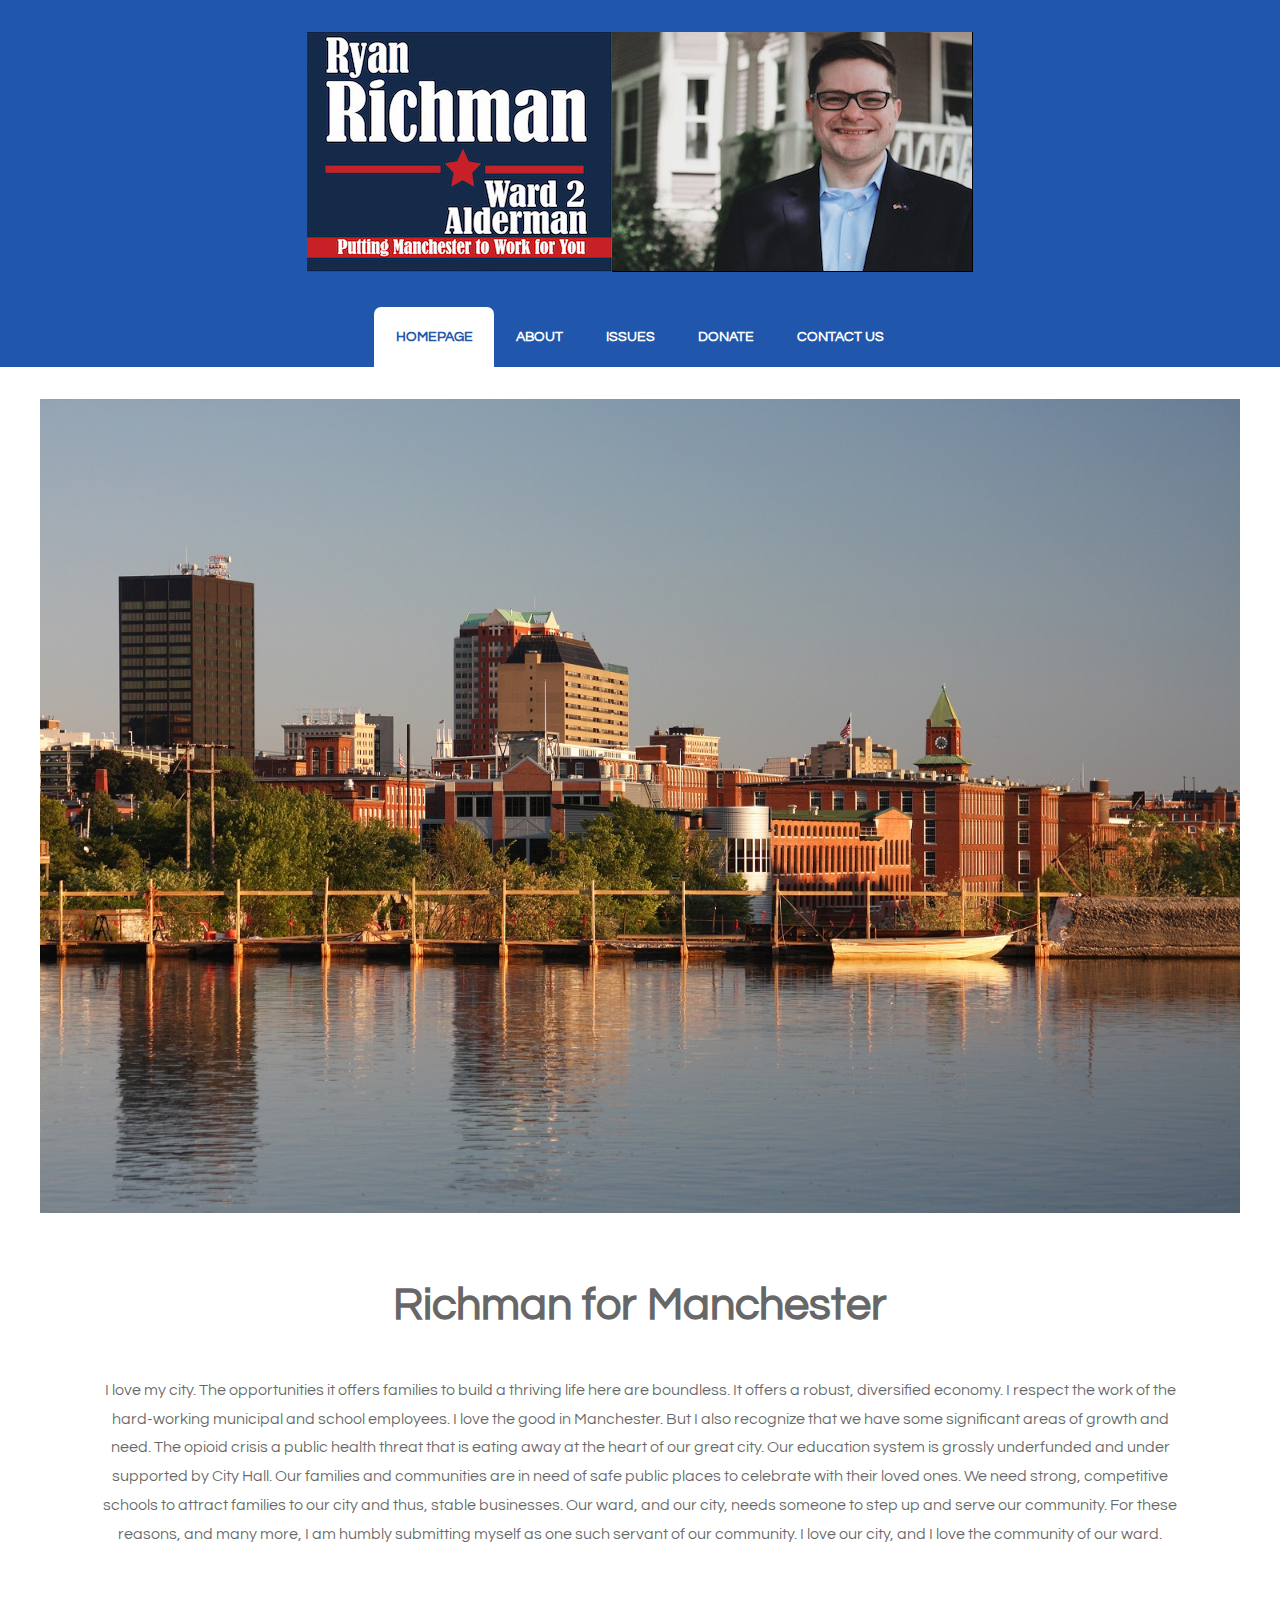
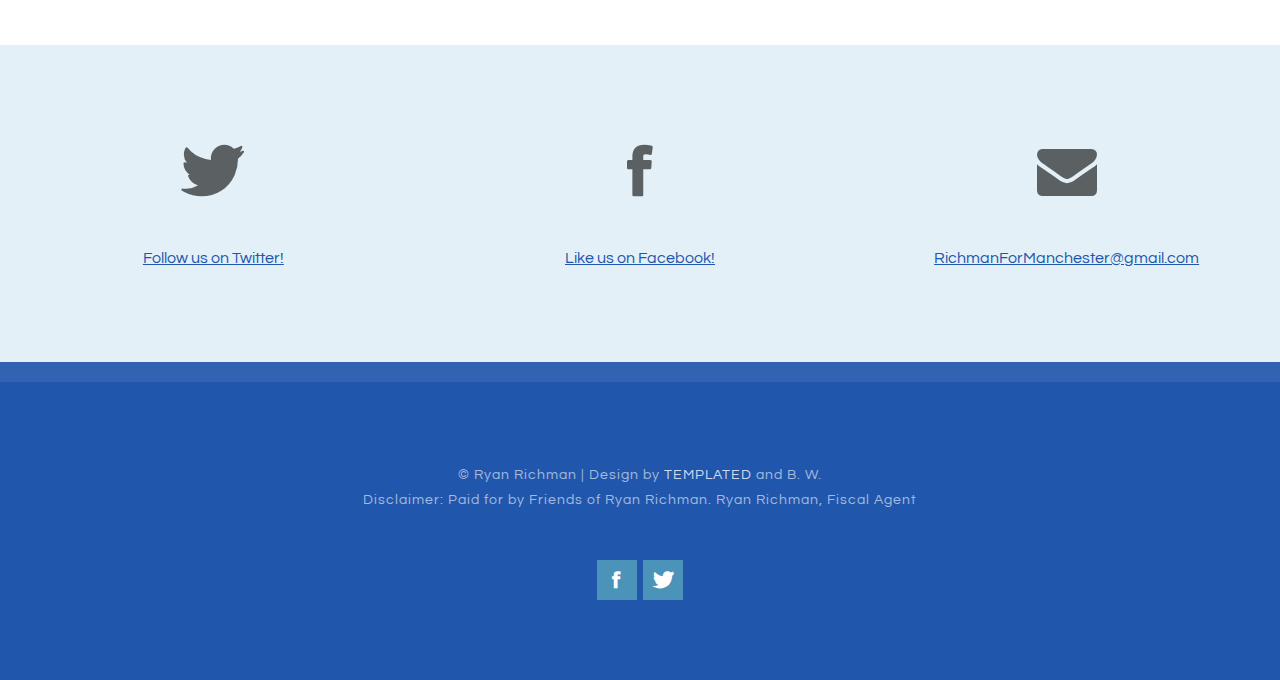
<file: index.html>
<!DOCTYPE html PUBLIC "-//W3C//DTD XHTML 1.0 Strict//EN" "http://www.w3.org/TR/xhtml1/DTD/xhtml1-strict.dtd">
<!--
Design by TEMPLATEDhttp://templated.coReleased for free under the Creative Commons Attribution LicenseName       : Undeviating Description: A two-column, fixed-width design with dark color scheme.Version    : 1.0Released   : 20140322
--><html xmlns="http://www.w3.org/1999/xhtml">
  <head>
    <meta http-equiv="content-type" content="application/xhtml+xml; charset=utf-8" />
    <meta name="viewport" content="width=device-width, initial-scale=1">
    <title>Richman for Manchester</title>
    <meta content="" name="keywords" />
    <meta content="" name="description" />
    <meta property="og:type"   content="website" /> 
    <meta property="og:url"    content="http://www.richmanformanchester.com/" /> 
    <meta property="og:title"  content="Richman for Manchester" /> 
    <meta property="og:description"  content="Ryan Richman, candidate for Alderman in Manchester's Ward 2" /> 
    <meta property="og:image"  content="http://www.richmanformanchester.com/images/newLogo.jpg" />
    <link rel="stylesheet" href="http://fonts.googleapis.com/css?family=Source+Sans+Pro:200,300,400,600,700,900%7CQuicksand:400,700%7CQuestrial" />
    <link media="all" type="text/css" rel="stylesheet" href="default.css" />
    <link media="all" type="text/css" rel="stylesheet" href="fonts.css" />
    <!--[if IE 6]><link href="default_ie6.css" rel="stylesheet" type="text/css" /><![endif]-->
    <script>
  (function(i,s,o,g,r,a,m){i['GoogleAnalyticsObject']=r;i[r]=i[r]||function(){
  (i[r].q=i[r].q||[]).push(arguments)},i[r].l=1*new Date();a=s.createElement(o),
  m=s.getElementsByTagName(o)[0];a.async=1;a.src=g;m.parentNode.insertBefore(a,m)
  })(window,document,'script','https://www.google-analytics.com/analytics.js','ga');

  ga('create', 'UA-105366822-1', 'auto');
  ga('send', 'pageview');

</script>
  </head>
  <body>
    <div id="header-wrapper">
      <div class="container" id="header">
        <div id="logo"> <img src="images/newLogo.jpg"/>
        </div>
        <div id="menu">
          <ul>
            <li class="active"><a title="" accesskey="1" href="index.html">Homepage</a></li>
            <li><a title="" accesskey="2" href="about.html">About</a></li>
            <li><a title="" accesskey="3" href="issues.html">Issues</a></li>
            <li><a title="" accesskey="4" href="donate.html">Donate</a></li>
            <li><a title="" accesskey="5" href="contact.html">Contact Us</a></li>
          </ul>
        </div>
      </div>
    </div>
    <div class="wrapper">
      <div class="container" id="banner"><img alt="" src="images/manch1.jpg" /></div>
      <div id="welcome" class="container">
        <div class="title">
          <h2>Richman for Manchester</h2>
        </div>
          <p>I love my city.  The opportunities it offers families to build a thriving life here are boundless.  It offers a robust, diversified economy.  I respect the work of the hard-working municipal and school employees.  I love the good in Manchester.  But I also recognize that we have some significant areas of growth and need. The opioid crisis a public health threat that is eating away at the heart of our great city. Our education system is grossly underfunded and under supported by City Hall.  Our families and communities are in need of safe public places to celebrate with their loved ones.  We need strong, competitive schools to attract families to our city and thus, stable businesses.  Our ward, and our city, needs someone to step up and serve our community.  For these reasons, and many more, I am humbly submitting myself as one such servant of our community.  I love our city, and I love the community of our ward.</p>
      </div>
    </div>
    <div id="footer">
      <div class="container">
        <div class="fbox1"><span class="icon icon-twitter"></span>
          <a href="https://twitter.com/richmanfornh" target="_blank"><span>Follow us on Twitter!</span></a></div>
        <div class="fbox1"><span class="icon icon-facebook"></span><a href="https://www.facebook.com/Richman4Manchester" target="_blank"><span>Like us on Facebook!</span></a></div>
        <div class="fbox1"><span class="icon icon-envelope-alt"></span> <span><a href="mailto:RichmanForManchester@gmail.com">RichmanForManchester@gmail.com</a></span>
        </div>
      </div>
    </div>
    <div id="copyright">
      <p>© Ryan Richman
        | Design by <a rel="nofollow" href="http://templated.co">TEMPLATED</a> and B. W.<br/>
        Disclaimer: Paid for by Friends of Ryan Richman. Ryan Richman, Fiscal Agent</p>
      <ul class="contact">
        <li><a class="icon icon-facebook" href="https://www.facebook.com/Richman4Manchester"><span></span></a><br/>
        </li>
        <li><a class="icon icon-twitter" href="https://twitter.com/richmanfornh"><a/><br/></li>
      </ul>
    </div>
  </body>
</html>
</file>
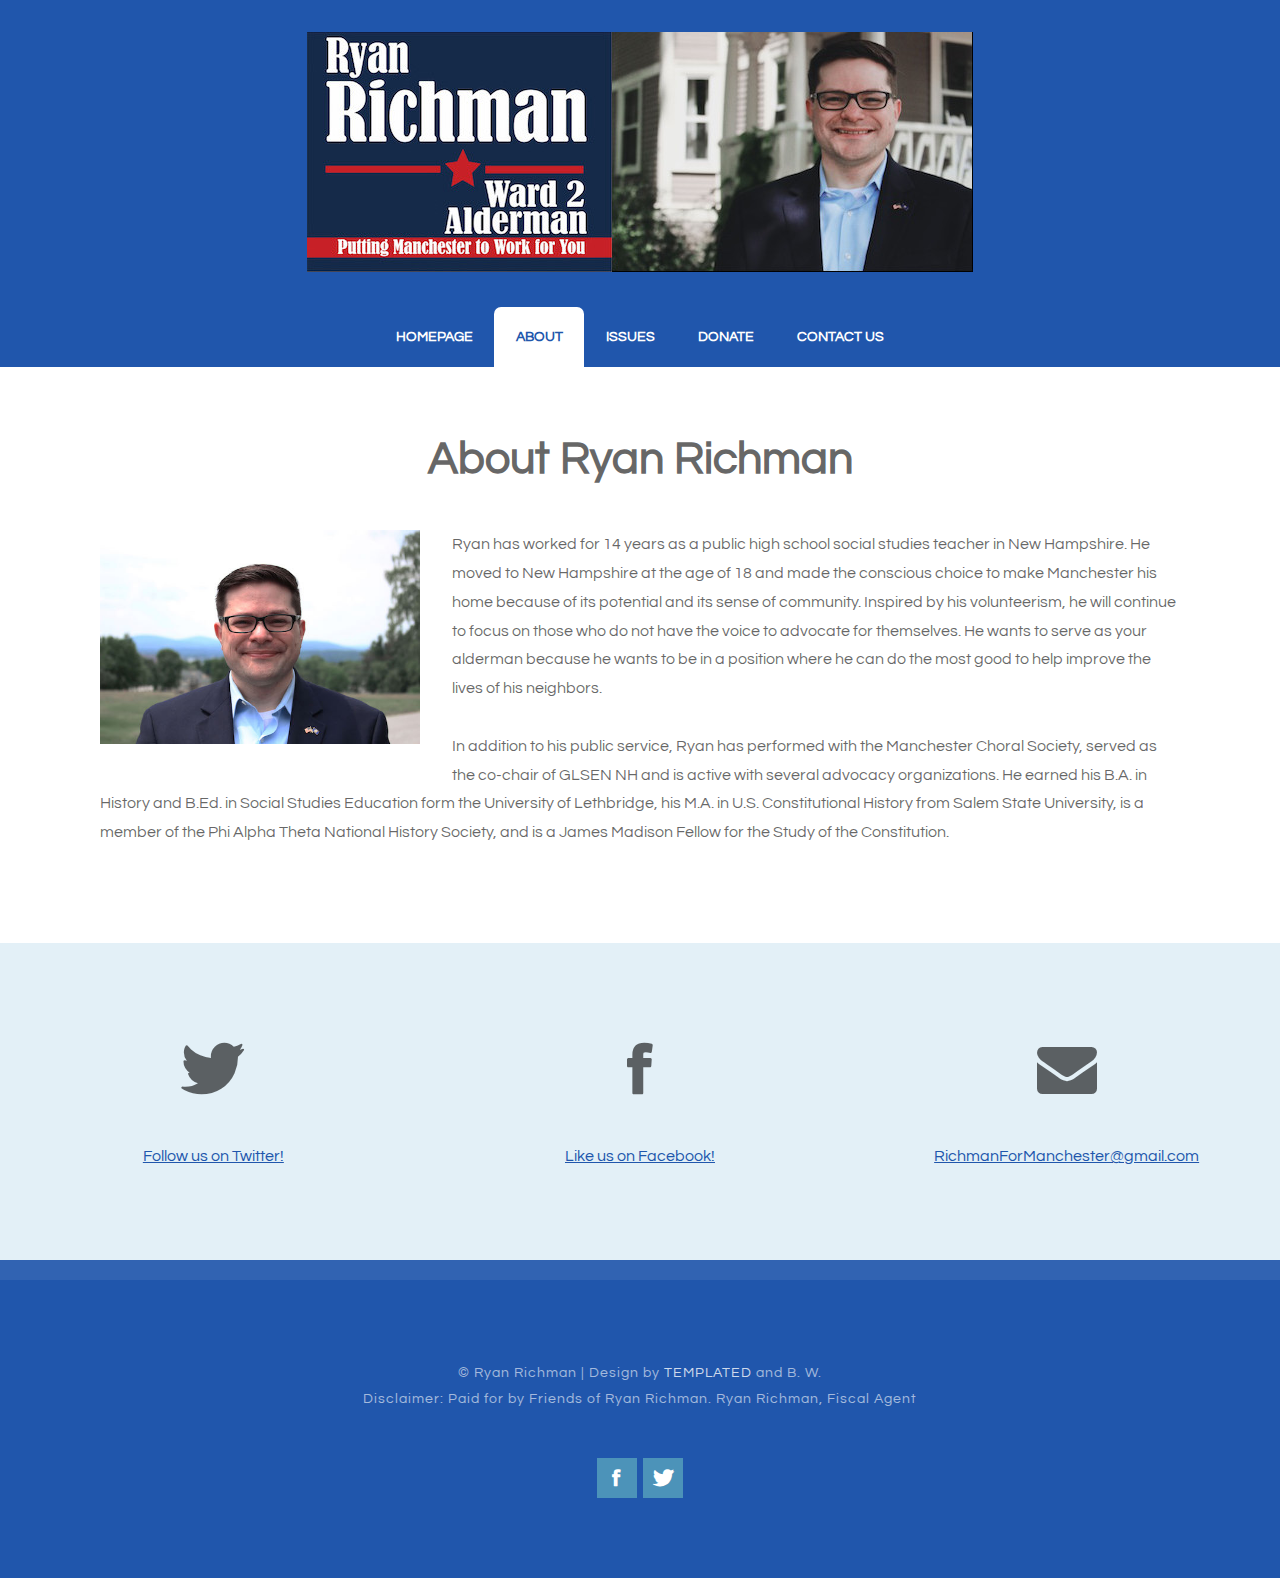
<file: about.html>
<!DOCTYPE html PUBLIC "-//W3C//DTD XHTML 1.0 Strict//EN" "http://www.w3.org/TR/xhtml1/DTD/xhtml1-strict.dtd">
<!--
Design by TEMPLATEDhttp://templated.coReleased for free under the Creative Commons Attribution LicenseName       : Undeviating Description: A two-column, fixed-width design with dark color scheme.Version    : 1.0Released   : 20140322
--><html xmlns="http://www.w3.org/1999/xhtml">
  <head>
    <meta http-equiv="content-type" content="application/xhtml+xml; charset=utf-8" />
    <meta name="viewport" content="width=device-width, initial-scale=1">
    <title>About Ryan Richman</title>
    <meta content="" name="keywords" />
    <meta content="" name="description" />
    <meta property="og:type"   content="website" /> 
    <meta property="og:url"    content="http://www.richmanformanchester.com/about.html" /> 
    <meta property="og:title"  content="About Ryan Richman" /> 
    <meta property="og:description"  content="About Ryan Richman, candidate for Alderman in Manchester's Ward 2" /> 
    <meta property="og:image"  content="http://www.richmanformanchester.com/images/newLogo.jpg" />
    <link rel="stylesheet" href="http://fonts.googleapis.com/css?family=Source+Sans+Pro:200,300,400,600,700,900%7CQuicksand:400,700%7CQuestrial" />
    <link media="all" type="text/css" rel="stylesheet" href="default.css" />
    <link media="all" type="text/css" rel="stylesheet" href="fonts.css" />
    <!--[if IE 6]><link href="default_ie6.css" rel="stylesheet" type="text/css" /><![endif]-->
    <script>
  (function(i,s,o,g,r,a,m){i['GoogleAnalyticsObject']=r;i[r]=i[r]||function(){
  (i[r].q=i[r].q||[]).push(arguments)},i[r].l=1*new Date();a=s.createElement(o),
  m=s.getElementsByTagName(o)[0];a.async=1;a.src=g;m.parentNode.insertBefore(a,m)
  })(window,document,'script','https://www.google-analytics.com/analytics.js','ga');

  ga('create', 'UA-105366822-1', 'auto');
  ga('send', 'pageview');

</script>
  </head>
  <body>
    <div id="header-wrapper">
      <div class="container" id="header">
        <div id="logo"> <img src="images/newLogo.jpg">
        </div>
        <div id="menu">
          <ul>
            <li><a title="" accesskey="1" href="index.html">Homepage</a></li>
            <li class="active"><a title="" accesskey="2" href="about.html">About</a></li>
            <li><a title="" accesskey="3" href="issues.html">Issues</a></li>
            <li><a title="" accesskey="4" href="donate.html">Donate</a></li>
            <li><a title="" accesskey="5" href="contact.html">Contact Us</a></li>
          </ul>
        </div>
      </div>
    </div>
    <div class="wrapper">
      <div class="container" id="welcome">
        <div class="title">
          <h2>About Ryan Richman</h2>
        </div>
        <div class="content-image-left">
          <img src="images/ryan2shrunk.jpg" alt="picture of ryan">
        </div>
        <p align="left">Ryan has worked for 14 years as a public high school social studies teacher in New Hampshire. He moved to New Hampshire at the age of 18 and made the conscious choice to make Manchester his home because of its potential and its sense of community. Inspired by his volunteerism, he will continue to focus on those who do not have the voice to advocate for themselves. He wants to serve as your alderman because he wants to be in a position where he can do the most good to help improve the lives of his neighbors.<br/><br/>
        In addition to his public service, Ryan has performed with the Manchester Choral Society, served as the co-chair of GLSEN NH and is active with several advocacy organizations. He earned his B.A. in History and B.Ed. in Social Studies Education form the University of Lethbridge, his M.A. in U.S. Constitutional History from Salem State University, is a member of the Phi Alpha Theta National History Society, and is a James Madison Fellow for the Study of the Constitution.
        </p>
      </div>
    </div>
    <div id="footer">
      <div class="container">
        <div class="fbox1"><span class="icon icon-twitter"></span>
          <a href="https://twitter.com/richmanfornh" target="_blank"><span>Follow us on Twitter!</span></a></div>
        <div class="fbox1"> <span class="icon icon-facebook"></span> <a href="https://www.facebook.com/Richman4Manchester" target="_blank"><span>Like us on Facebook!</span></a> </div>
        <div class="fbox1"><span class="icon icon-envelope-alt"></span> <span><a href="mailto:RichmanForManchester@gmail.com">RichmanForManchester@gmail.com</a></span>
        </div>
      </div>
    </div>
    <div id="copyright">
      <p>© Ryan Richman
        | Design by <a rel="nofollow" href="http://templated.co">TEMPLATED</a> and B. W.<br/>
        Disclaimer: Paid for by Friends of Ryan Richman. Ryan Richman, Fiscal Agent</p>
      <ul class="contact">
        <li><a class="icon icon-facebook" href="https://www.facebook.com/Richman4Manchester"><span></span></a><br />
        </li>
        <li><a class="icon icon-twitter" href="https://twitter.com/richmanfornh"><a/><br/></li>
      </ul>
    </div>
  </body>
</html>
</file>
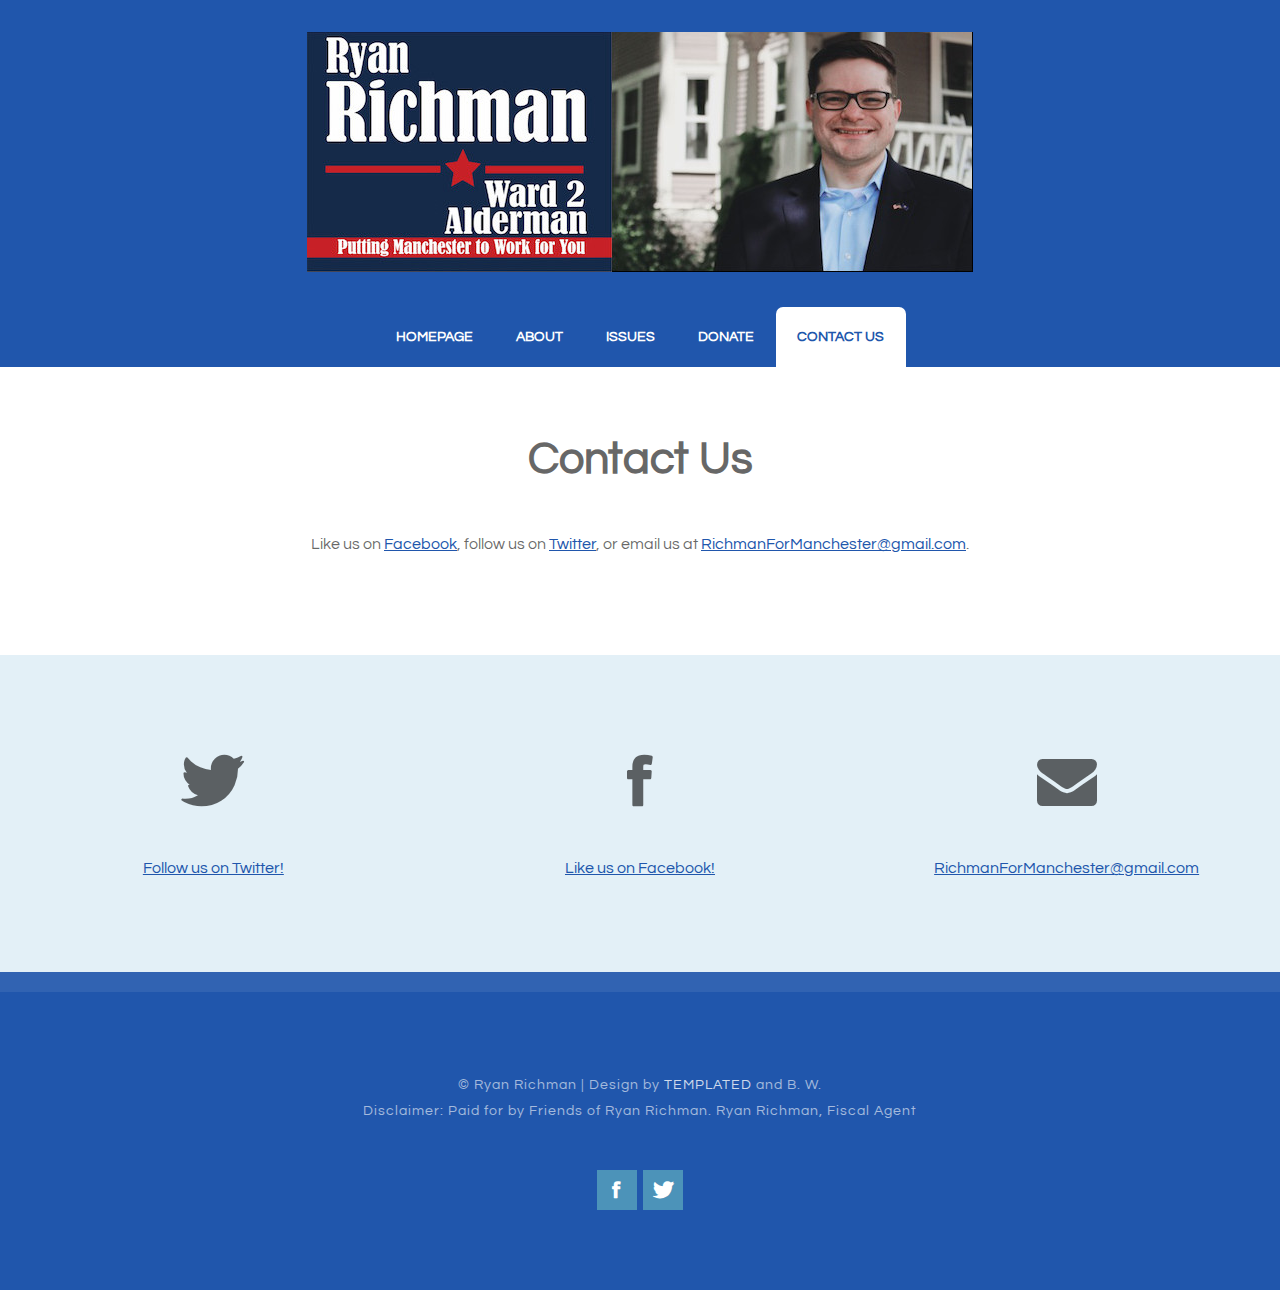
<file: contact.html>
<!DOCTYPE html PUBLIC "-//W3C//DTD XHTML 1.0 Strict//EN" "http://www.w3.org/TR/xhtml1/DTD/xhtml1-strict.dtd">
<!--
Design by TEMPLATEDhttp://templated.coReleased for free under the Creative Commons Attribution LicenseName       : Undeviating Description: A two-column, fixed-width design with dark color scheme.Version    : 1.0Released   : 20140322
--><html xmlns="http://www.w3.org/1999/xhtml">
  <head>
    <meta http-equiv="content-type" content="application/xhtml+xml; charset=utf-8" />
    <meta name="viewport" content="width=device-width, initial-scale=1">
    <title>Contact</title>
    <meta content="" name="keywords" />
    <meta content="" name="description" />
    <meta property="og:type"   content="website" /> 
    <meta property="og:url"    content="http://www.richmanformanchester.com/contact.html" /> 
    <meta property="og:title"  content="Contact Richman for Manchester" /> 
    <meta property="og:description"  content="Contact Richman for Manchester" /> 
    <meta property="og:image"  content="http://www.richmanformanchester.com/images/newLogo.jpg" />
    <link rel="stylesheet" href="http://fonts.googleapis.com/css?family=Source+Sans+Pro:200,300,400,600,700,900%7CQuicksand:400,700%7CQuestrial" />
    <link media="all" type="text/css" rel="stylesheet" href="default.css" />
    <link media="all" type="text/css" rel="stylesheet" href="fonts.css" />
    <!--[if IE 6]><link href="default_ie6.css" rel="stylesheet" type="text/css" /><![endif]-->
    <script>
  (function(i,s,o,g,r,a,m){i['GoogleAnalyticsObject']=r;i[r]=i[r]||function(){
  (i[r].q=i[r].q||[]).push(arguments)},i[r].l=1*new Date();a=s.createElement(o),
  m=s.getElementsByTagName(o)[0];a.async=1;a.src=g;m.parentNode.insertBefore(a,m)
  })(window,document,'script','https://www.google-analytics.com/analytics.js','ga');

  ga('create', 'UA-105366822-1', 'auto');
  ga('send', 'pageview');

</script>
  </head>
  <body>
    <div id="header-wrapper">
      <div class="container" id="header">
        <div id="logo"> <img src="images/newLogo.jpg" />
        </div>
        <div id="menu">
          <ul>
            <li><a title="" accesskey="1" href="index.html">Homepage</a></li>
            <li><a title="" accesskey="2" href="about.html">About</a></li>
            <li><a title="" accesskey="3" href="issues.html">Issues</a></li>
            <li><a title="" accesskey="4" href="donate.html">Donate</a></li>
            <li class="active"><a title="" accesskey="5" href="contact.html">Contact Us</a></li>
          </ul>
        </div>
      </div>
    </div>
    <div class="wrapper">
      <div class="container" id="welcome">
        <div class="title">
          <h2>Contact Us</h2>
        </div>
        <p>
        Like us on <a href="https://www.facebook.com/Richman4Manchester" target="_blank">Facebook</a>, follow us on <a href="https://twitter.com/richmanfornh" target="_blank">Twitter</a>, or email us at <a href="mailto:RichmanForManchester@gmail.com">RichmanForManchester@gmail.com</a>.</p>
      </div>
    </div>
    <div id="footer">
      <div class="container">
        <div class="fbox1"><span class="icon icon-twitter"></span>
          <a href="https://twitter.com/richmanfornh" target="_blank"><span>Follow us on Twitter!</span></a></div>
        <div class="fbox1"> <span class="icon icon-facebook"></span> <a href="https://www.facebook.com/Richman4Manchester" target="_blank"><span>Like us on Facebook!</span></a> </div>
        <div class="fbox1"><span class="icon icon-envelope-alt"></span> <span><a href="mailto:RichmanForManchester@gmail.com">RichmanForManchester@gmail.com</a></span>
        </div>
      </div>
    </div>
    <div id="copyright">
      <p>© Ryan Richman
        | Design by <a rel="nofollow" href="http://templated.co">TEMPLATED</a> and B. W.<br/>
        Disclaimer: Paid for by Friends of Ryan Richman. Ryan Richman, Fiscal Agent</p>
      <ul class="contact">
        <li><a class="icon icon-facebook" href="https://www.facebook.com/Richman4Manchester"><span></span></a><br />
        </li>
        <li><a class="icon icon-twitter" href="https://twitter.com/richmanfornh"><a/><br/></li>
      </ul>
    </div>
  </body>
</html>
</file>
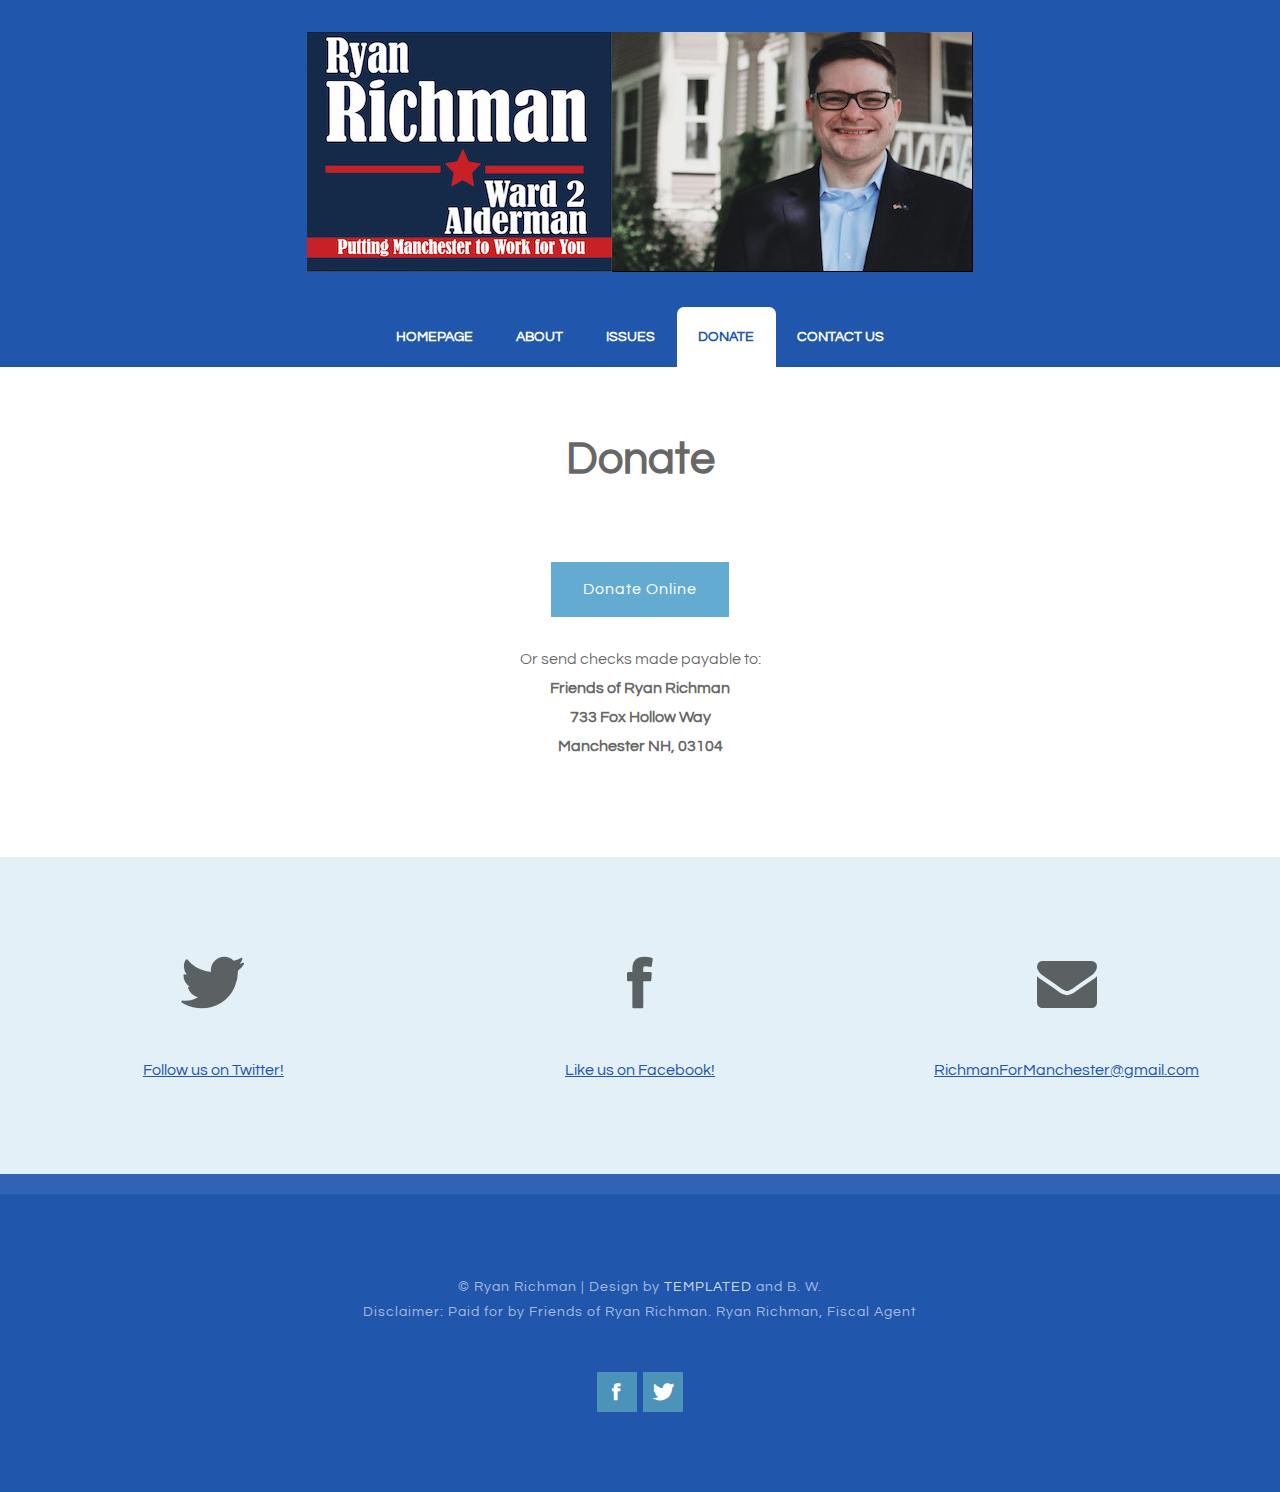
<file: donate.html>
<!DOCTYPE html PUBLIC "-//W3C//DTD XHTML 1.0 Strict//EN" "http://www.w3.org/TR/xhtml1/DTD/xhtml1-strict.dtd">
<!--
Design by TEMPLATEDhttp://templated.coReleased for free under the Creative Commons Attribution LicenseName       : Undeviating Description: A two-column, fixed-width design with dark color scheme.Version    : 1.0Released   : 20140322
--><html xmlns="http://www.w3.org/1999/xhtml">
  <head>
    <meta http-equiv="content-type" content="application/xhtml+xml; charset=utf-8" />
    <meta name="viewport" content="width=device-width, initial-scale=1">
    <title>Donate</title>
    <meta content="" name="keywords" />
    <meta content="" name="description" />
    <meta property="og:type"   content="website" /> 
    <meta property="og:url"    content="http://www.richmanformanchester.com/donate.html" /> 
    <meta property="og:title"  content="Donate to Richman for Manchester" /> 
    <meta property="og:description"  content="Donate to Ryan Richman, candidate for Alderman in Manchester's Ward 2" /> 
    <meta property="og:image"  content="http://www.richmanformanchester.com/images/newLogo.jpg" />
    <link rel="stylesheet" href="http://fonts.googleapis.com/css?family=Source+Sans+Pro:200,300,400,600,700,900%7CQuicksand:400,700%7CQuestrial" />
    <link media="all" type="text/css" rel="stylesheet" href="default.css" />
    <link media="all" type="text/css" rel="stylesheet" href="fonts.css" />
    <!--[if IE 6]><link href="default_ie6.css" rel="stylesheet" type="text/css" /><![endif]-->
    <script>
  (function(i,s,o,g,r,a,m){i['GoogleAnalyticsObject']=r;i[r]=i[r]||function(){
  (i[r].q=i[r].q||[]).push(arguments)},i[r].l=1*new Date();a=s.createElement(o),
  m=s.getElementsByTagName(o)[0];a.async=1;a.src=g;m.parentNode.insertBefore(a,m)
  })(window,document,'script','https://www.google-analytics.com/analytics.js','ga');

  ga('create', 'UA-105366822-1', 'auto');
  ga('send', 'pageview');

</script>
  </head>
  <body>
    <div id="header-wrapper">
      <div class="container" id="header">
        <div id="logo"> <img src="images/newLogo.jpg" />
        </div>
        <div id="menu">
          <ul>
            <li><a title="" accesskey="1" href="index.html">Homepage</a></li>
            <li><a title="" accesskey="2" href="about.html">About</a></li>
            <li><a title="" accesskey="3" href="issues.html">Issues</a></li>
            <li class="active"><a title="" accesskey="4" href="donate.html">Donate</a></li>
            <li><a title="" accesskey="5" href="contact.html">Contact Us</a></li>
          </ul>
        </div>
      </div>
    </div>
    <div class="wrapper">
      <div class="container" id="welcome">
        <div class="title">
          <h2>Donate</h2>
        </div>
          <a class="button" href="https://secure.actblue.com/donate/richmanformanchester">Donate Online</a><br />
          <p><br />Or send checks made payable to:<br/>
          <strong>Friends of Ryan Richman<br/>
          733 Fox Hollow Way<br />
          Manchester NH, 03104</strong></p>
      </div>
    </div>
    <div id="footer">
      <div class="container">
        <div class="fbox1"><span class="icon icon-twitter"></span>
          <a href="https://twitter.com/richmanfornh" target="_blank"><span>Follow us on Twitter!</span></a></div>
        <div class="fbox1"> <span class="icon icon-facebook"></span> <a href="https://www.facebook.com/Richman4Manchester" target="_blank"><span>Like us on Facebook!</span></a> </div>
        <div class="fbox1"><span class="icon icon-envelope-alt"></span> <span><a href="mailto:RichmanForManchester@gmail.com">RichmanForManchester@gmail.com</a></span>
        </div>
      </div>
    </div>
    <div id="copyright">
      <p>© Ryan Richman
        | Design by <a rel="nofollow" href="http://templated.co">TEMPLATED</a> and B. W.<br/>
        Disclaimer: Paid for by Friends of Ryan Richman. Ryan Richman, Fiscal Agent</p>
      <ul class="contact">
        <li><a class="icon icon-facebook" href="https://www.facebook.com/Richman4Manchester"><span></span></a><br />
        </li>
        <li><a class="icon icon-twitter" href="https://twitter.com/richmanfornh"><a/><br/></li>
      </ul>
    </div>
  </body>
</html>
</file>
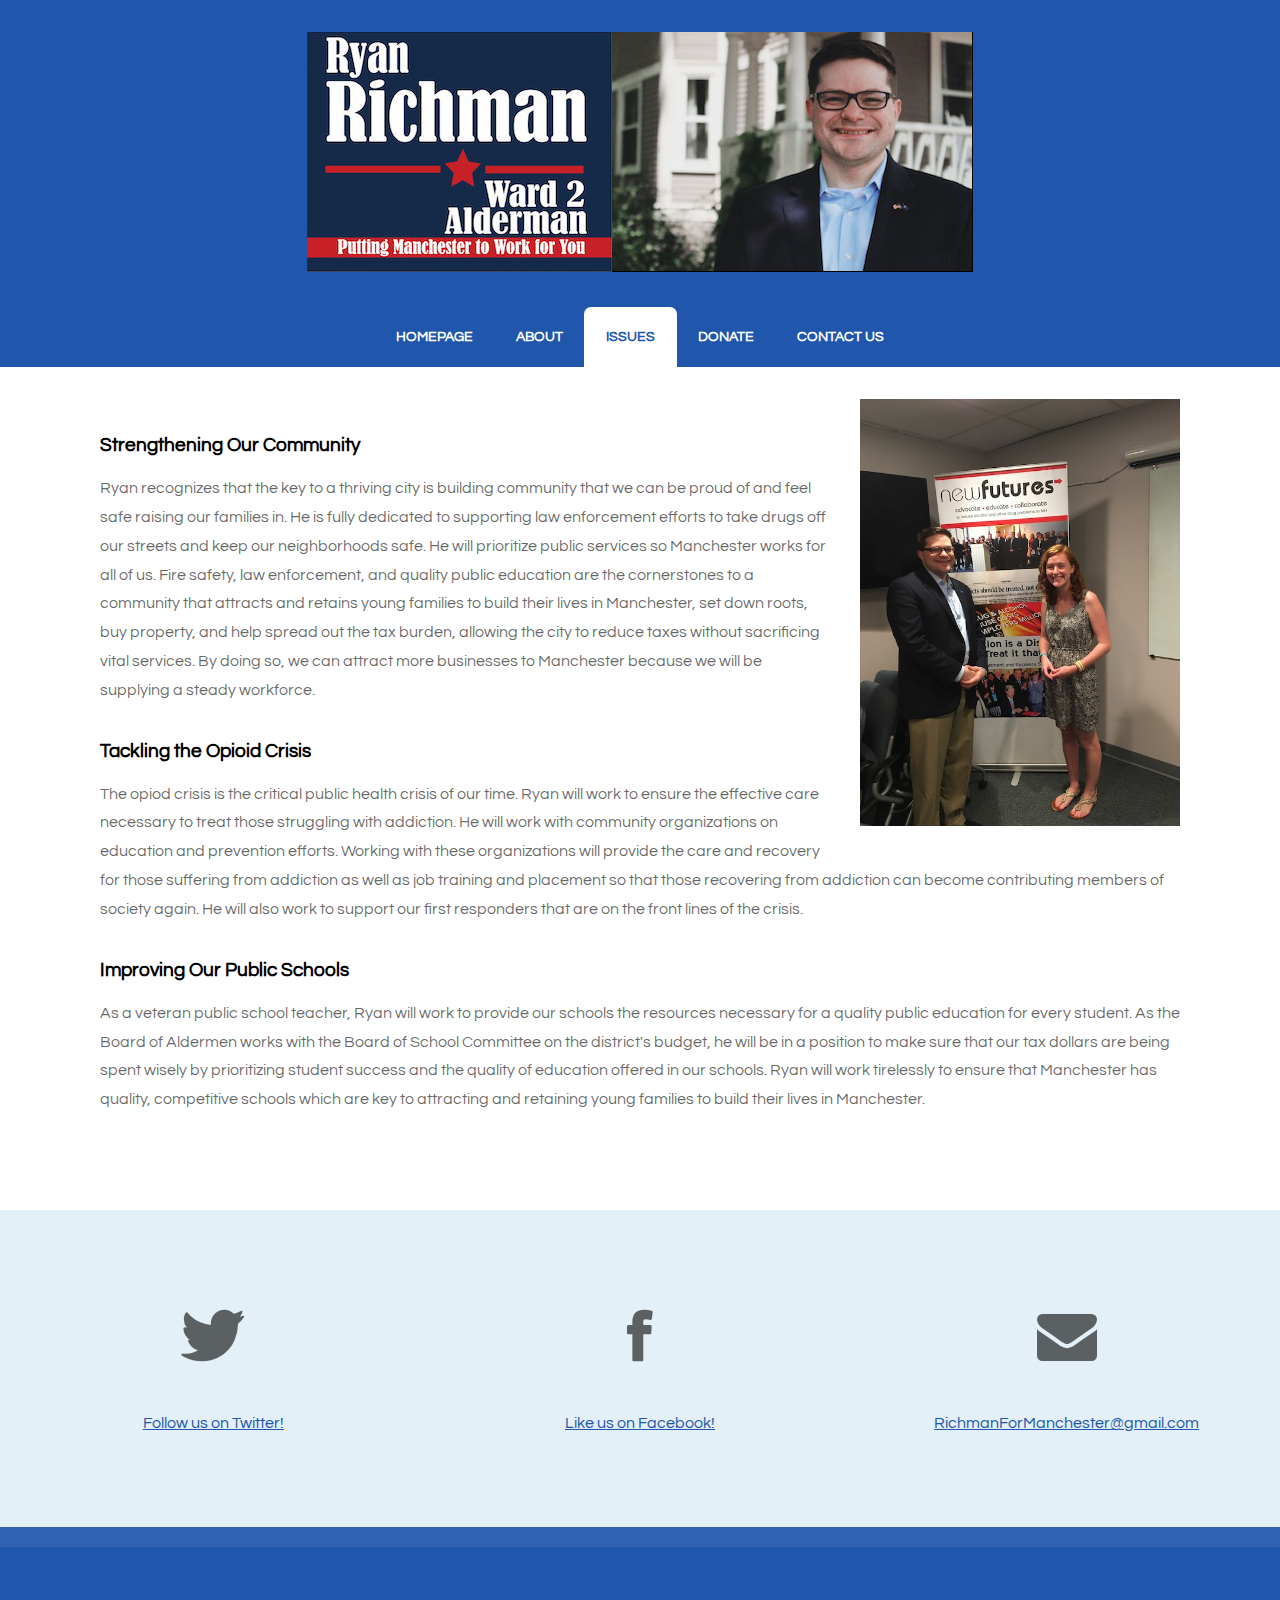
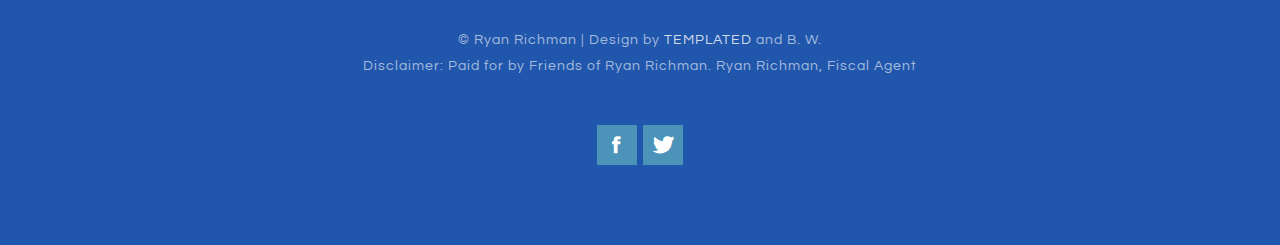
<file: issues.html>
<!DOCTYPE html PUBLIC "-//W3C//DTD XHTML 1.0 Strict//EN" "http://www.w3.org/TR/xhtml1/DTD/xhtml1-strict.dtd">
<!--
Design by TEMPLATEDhttp://templated.coReleased for free under the Creative Commons Attribution LicenseName       : Undeviating Description: A two-column, fixed-width design with dark color scheme.Version    : 1.0Released   : 20140322
--><html xmlns="http://www.w3.org/1999/xhtml">
  <head>
    <meta http-equiv="content-type" content="application/xhtml+xml; charset=utf-8" />
    <meta name="viewport" content="width=device-width, initial-scale=1">
    <title>Issues</title>
    <meta content="" name="keywords" />
    <meta content="" name="description" />
    <meta property="og:type"   content="website" /> 
    <meta property="og:url"    content="http://www.richmanformanchester.com/issues.html" /> 
    <meta property="og:title"  content="Issues" /> 
    <meta property="og:description"  content="Ryan recognizes that the key to a thriving city is building community that we can be proud of." /> 
    <meta property="og:image"  content="http://www.richmanformanchester.com/images/newLogo.jpg" />
    <link rel="stylesheet" href="http://fonts.googleapis.com/css?family=Source+Sans+Pro:200,300,400,600,700,900%7CQuicksand:400,700%7CQuestrial" />
    <link media="all" type="text/css" rel="stylesheet" href="default.css" />
    <link media="all" type="text/css" rel="stylesheet" href="fonts.css" />
    <!--[if IE 6]><link href="default_ie6.css" rel="stylesheet" type="text/css" /><![endif]-->
    <script>
  (function(i,s,o,g,r,a,m){i['GoogleAnalyticsObject']=r;i[r]=i[r]||function(){
  (i[r].q=i[r].q||[]).push(arguments)},i[r].l=1*new Date();a=s.createElement(o),
  m=s.getElementsByTagName(o)[0];a.async=1;a.src=g;m.parentNode.insertBefore(a,m)
  })(window,document,'script','https://www.google-analytics.com/analytics.js','ga');

  ga('create', 'UA-105366822-1', 'auto');
  ga('send', 'pageview');

</script>
  </head>
  <body>
    <div id="header-wrapper">
      <div class="container" id="header">
        <div id="logo"> <img src="images/newLogo.jpg" />
        </div>
        <div id="menu">
          <ul>
            <li><a title="" accesskey="1" href="index.html">Homepage</a></li>
            <li><a title="" accesskey="2" href="about.html">About</a></li>
            <li class="active"><a title="" accesskey="3" href="issues.html">Issues</a></li>
            <li><a title="" accesskey="4" href="donate.html">Donate</a></li>
            <li><a title="" accesskey="5" href="contact.html">Contact Us</a></li>
          </ul>
        </div>
      </div>
    </div>
    <div class="wrapper">
      <div class="container" id="welcome">
        <div class="content-image-right">
          <img src="images/Issues.JPG">
        </div>
        <h3 align="left">Strengthening Our Community</h3>
        <p align="left">
        Ryan recognizes that the key to a thriving city is building community that we can be proud of and feel safe raising our families in.  He is fully dedicated to supporting law enforcement efforts to take drugs off our streets and keep our neighborhoods safe.  He will prioritize public services so Manchester works for all of us.  Fire safety, law enforcement, and quality public education are the cornerstones to a community that attracts and retains young families to build their lives in Manchester, set down roots, buy property, and help spread out the tax burden, allowing the city to reduce taxes without sacrificing vital services. By doing so, we can attract more businesses to Manchester because we will be supplying a steady workforce.</p>
        <h3 align="left">Tackling the Opioid Crisis</h3>
        <p align="left">The opiod crisis is the critical public health crisis of our time.  Ryan will work to ensure the effective care necessary to treat those struggling with addiction.  He will work with community organizations on education and prevention efforts.  Working with these organizations will provide the care and recovery for those suffering from addiction as well as job training and placement so that those recovering from addiction can become contributing members of society again.  He will also work to support our first responders that are on the front lines of the crisis.</p>
        <h3 align="left">Improving Our Public Schools</h3>
        <p align="left">As a veteran public school teacher, Ryan will work to provide our schools the resources necessary for a quality public education for every student.  As the Board of Aldermen works with the Board of School Committee on the district's budget, he will be in a position to make sure that our tax dollars are being spent wisely by prioritizing student success and the quality of education offered in our schools.  Ryan will work tirelessly to ensure that Manchester has quality, competitive schools which are key to attracting and retaining young families to build their lives in Manchester.
        </p>
      </div>
    </div>
    <div id="footer">
      <div class="container">
        <div class="fbox1"><span class="icon icon-twitter"></span>
          <a href="https://twitter.com/richmanfornh" target="_blank"><span>Follow us on Twitter!</span></a></div>
        <div class="fbox1"> <span class="icon icon-facebook"></span> <a href="https://www.facebook.com/Richman4Manchester" target="_blank"><span>Like us on Facebook!</span></a> </div>
        <div class="fbox1"><span class="icon icon-envelope-alt"></span> <span><a href="mailto:RichmanForManchester@gmail.com">RichmanForManchester@gmail.com</a></span>
        </div>
      </div>
    </div>
    <div id="copyright">
      <p>© Ryan Richman | Design by <a rel="nofollow" href="http://templated.co">TEMPLATED</a> and B. W.<br/>
        Disclaimer: Paid for by Friends of Ryan Richman. Ryan Richman, Fiscal Agent</p>
      <ul class="contact">
        <li><a class="icon icon-facebook" href="https://www.facebook.com/Richman4Manchester"><span></span></a><br />
        </li>
        <li><a class="icon icon-twitter" href="https://twitter.com/richmanfornh"><a/><br/></li>
      </ul>
    </div>
  </body>
</html>
</file>
<file: default.css>
html, body
	{
		height: 100%;
	}

	body
	{
		margin: 0px;
		padding: 0px;
		background: #2056ac;
		font-family: 'Questrial', sans-serif;
		font-size: 12pt;
		color: rgba(0,0,0,.6);
	}


	h1, h2,
	{
		margin: 0;
		padding: 0;
		color: #404040;
	}

    h3
    {
       padding: 1em 0em 0em 0em;
       color: #000000;
    }

	p, ol, ul
	{
		margin-top: 0;
	}

	ol, ul
	{
		padding: 0;
		list-style: none;
	}

	p
	{
		line-height: 180%;
	}

	strong
	{
	}

	a
	{
		color: #2056ac;
	}

	a:hover
	{
		text-decoration: none;
	}


	.container
	{
		margin: 0px auto;
	}


/*********************************************************************************/
/* Form Style                                                                    */
/*********************************************************************************/

		form
		{
		}

			form label
			{
				display: block;
				text-align: left;
				margin-bottom: 0.5em;
			}

			form .submit
			{
				margin-top: 2em;
				line-height: 1.5em;
				font-size: 1.3em;
			}

			form input.text,
			form select,
			form textarea
			{
				position: relative;
				-webkit-appearance: none;
				display: block;
				border: 0;
				background: #fff;
				background: rgba(255,255,255,0.75);
				width: 100%;
				border-radius: 0.50em;
				margin: 1em 0em;
				padding: 1.50em 1em;
				box-shadow: inset 0 0.1em 0.1em 0 rgba(0,0,0,0.05);
				border: solid 1px rgba(0,0,0,0.15);
				-moz-transition: all 0.35s ease-in-out;
				-webkit-transition: all 0.35s ease-in-out;
				-o-transition: all 0.35s ease-in-out;
				-ms-transition: all 0.35s ease-in-out;
				transition: all 0.35s ease-in-out;
				font-size: 1em;
				outline: none;
			}

				form input.text:hover,
				form select:hover,
				form textarea:hover
				{
				}

				form input.text:focus,
				form select:focus,
				form textarea:focus
				{
					box-shadow: 0 0 2px 1px #E0E0E0;
					background: #fff;
				}

				form textarea
				{
					min-height: 12em;
				}

				form .formerize-placeholder
				{
					color: #555 !important;
				}

				form ::-webkit-input-placeholder
				{
					color: #555 !important;
				}

				form :-moz-placeholder
				{
					color: #555 !important;
				}

				form ::-moz-placeholder
				{
					color: #555 !important;
				}

				form :-ms-input-placeholder
				{
					color: #555 !important;
				}

				form ::-moz-focus-inner
				{
					border: 0;
				}


/*********************************************************************************/
/* Image Style                                                                   */
/*********************************************************************************/

	.image
	{
		display: inline-block;
		border: 1px solid rgba(0,0,0,.1);
	}

	.image img
	{
		display: block;
		width: 100%;
	}

	.image-full
	{
		display: block;
		width: 100%;
		margin: 0 0 3em 0;
	}

	.image-left
	{
		float: left;
		margin: 0 2em 2em 0;
	}

	.image-centered
	{
		display: block;
		margin: 0 0 2em 0;
	}

	.image-centered img
	{
		margin: 0 auto;
		width: auto;
	}

	.content-image-left img
   	{
     		max-width: 320px;
		width: 100%;
        	float: left;
        	padding: 0em 2em 2em 0em;
        }

    	.content-image-right img
    	{
        	max-width: 320px;
		width: 100%;
        	float: right;
        	padding: 0em 0em 2em 2em;
    	}

/*********************************************************************************/
/* List Styles                                                                   */
/*********************************************************************************/

	ul.style1
	{
	}


/*********************************************************************************/
/* Social Icon Styles                                                            */
/*********************************************************************************/

	ul.contact
	{
		margin: 0;
		padding: 2em 0em 0em 0em;
		list-style: none;
	}

	ul.contact li
	{
		display: inline-block;
		padding: 0em 0.10em;
		font-size: 1em;
	}

	ul.contact li span
	{
		display: none;
		margin: 0;
		padding: 0;
	}

	ul.contact li a
	{
		color: #FFF;
	}

	ul.contact li a:before
	{
		display: inline-block;
		background: #4C93B9;
		width: 40px;
		height: 40px;
		line-height: 40px;
		text-align: center;
		color: rgba(255,255,255,1);
	}


/*********************************************************************************/
/* Button Style                                                                  */
/*********************************************************************************/

	.button
	{
		display: inline-block;
		margin-top: 2em;
		padding: 0.8em 2em;
		background: #64ABD1;
		line-height: 1.8em;
		letter-spacing: 1px;
		text-decoration: none;
		font-size: 1em;
		color: #FFF;
	}

	.button:before
	{
		display: inline-block;
		background: #8DCB89;
		margin-right: 1em;
		width: 40px;
		height: 40px;
		line-height: 40px;
		border-radius: 20px;
		text-align: center;
		color: #272925;
	}

	.button-small
	{
	}

/*********************************************************************************/
/* Heading Titles                                                                */
/*********************************************************************************/

	.title
	{
		margin-bottom: 3em;
	}

	.title h2
	{
		font-size: 2.8em;
	}

	.title .byline
	{
		font-size: 1.1em;
		color: #6F6F6F#;
	}

/*********************************************************************************/
/* Header                                                                        */
/*********************************************************************************/

	#header-wrapper
	{
		background: #2056ac;
	}

	#header
	{
		text-align: center;
	}

/*********************************************************************************/
/* Logo                                                                          */
/*********************************************************************************/

	#logo
	{
		padding: 2em 0em 2em 0em;
	}

	#logo img
	{
		/* Fluid width */
		max-width: 666px;
		width: 100%;
	}

	#logo h1
	{
		display: block;
		margin-bottom: 0.20em;
		padding: 0.20em 0.9em;
		font-size: 3.5em;
	}

	#logo a
	{
		text-decoration: none;
		color: #FFF;
	}

	#logo span
	{
		text-transform: uppercase;
		font-size: 2.90em;
		color: rgba(255,255,255,1);
	}

	#logo span a
	{
		color: rgba(255,255,255,0.8);
	}



/*********************************************************************************/
/* Menu                                                                          */
/*********************************************************************************/

	#menu
	{
		height: 60px;
	}

	#menu ul
	{
		padding: 0em 2em;
		text-align: center;
		
		display: flex;
		flex-direction: row;
		justify-content: center;
	}

	#menu li
	{
		display: inline-block;
	}

	#menu li a, #menu li span
	{
		display: inline-block;
		padding: 0em 1.5em;
		text-decoration: none;
		font-size: 0.90em;
		font-weight: 600;
		text-transform: uppercase;
		line-height: 60px;
		outline: 0;
		color: #FFF;
	}

	#menu li:hover a, #menu li.active a, #menu li.active span
	{
		background: #FFF;
		border-radius: 7px 7px 0px 0px;
		color: #2056ac;
	}

	#menu .current_page_item a
	{
	}


/*********************************************************************************/
/* Banner                                                                        */
/*********************************************************************************/

	#banner
	{
		padding-top: 2em;
	}

	#banner img
	{
		/* Center the image */
		margin: 0 auto;
		display: block;
		/* Fluid width */
		max-width: 1200px;
		width: 100%;
	}

/*********************************************************************************/
/* Wrapper                                                                       */
/*********************************************************************************/


	.wrapper
	{
		overflow: auto;
		padding: 0em 0em 5em 0em;
		background: #FFF;
	}

	#wrapper1
	{
		background: #FFF;
	}

	#wrapper2
	{
		overflow: auto;
		background: #F3F3F3;
		padding: 5em 0em;
		text-align: center;
	}

	#wrapper3
	{
	}

	#wrapper4
	{
	}

/*********************************************************************************/
/* Welcome                                                                       */
/*********************************************************************************/

	#welcome
	{
		overflow: auto;
		padding: 2em 100px 0em 100px;
		text-align: center;
	}

	#welcome .content
	{
		padding: 0em 8em;
	}

	#welcome .title h2
	{
	}

	#welcome a,
	#welcome strong
	{
	}

/*********************************************************************************/
/* Page                                                                          */
/*********************************************************************************/

	#page-wrapper
	{
		overflow: auto;
		background: #2F1E28;
		padding: 3em 0em 6em 0em;
		text-align: center;
	}

	#page
	{
	}

/*********************************************************************************/
/* Content                                                                       */
/*********************************************************************************/

	#content
	{
		float: left;
		width: 700px;
		padding-right: 100px;
		border-right: 1px solid rgba(0,0,0,.1);
	}

/*********************************************************************************/
/* Sidebar                                                                       */
/*********************************************************************************/

	#sidebar
	{
		float: right;
		width: 350px;
	}

/*********************************************************************************/
/* Footer                                                                        */
/*********************************************************************************/

	#footer
	{
		overflow: auto;
		padding: 5em 0em;
		background: #E3F0F7;
		text-align: center;
	}


	#footer .container {
		display: flex;
		flex-direction: row;
		justify-content: space-around;
	}

	#footer .fbox1,
	#footer .fbox2,
	#footer .fbox3
	{
		width: 320px;
		padding: 1em;
	}

	#footer .icon
	{
		display: block;
		margin-bottom: 1em;
		font-size: 3em;
	}


	#footer .title span
	{
		color: rgba(255,255,255,0.4);
	}

/*********************************************************************************/
/* Copyright                                                                     */
/*********************************************************************************/

	#copyright
	{
		overflow: auto;
		padding: 5em 0em;
		border-top: 20px solid rgba(255,255,255,0.08);
		text-align: center;
	}

	#copyright p
	{
		letter-spacing: 1px;
		font-size: 0.90em;
		color: rgba(255,255,255,0.6);
	}

	#copyright a
	{
		text-decoration: none;
		color: rgba(255,255,255,0.8);
	}

/*********************************************************************************/
/* Newsletter                                                                    */
/*********************************************************************************/

	#newsletter
	{
		overflow: hidden;
		padding: 8em 0em;
		background: #EDEDED;
		text-align: center;
	}

	#newsletter .title h2
	{
		color: rgba(0,0,0,0.8);
	}

	#newsletter .content
	{
		width: 600px;
		margin: 0px auto;
	}

/*********************************************************************************/
/* Portfolio                                                                     */
/*********************************************************************************/

	#portfolio
	{
		overflow: hidden;
		padding-top: 5em;
		border-top: 1px solid rgba(0,0,0,0.2);
	}

	#portfolio .box
	{
		text-align: center;
		color: rgba(0,0,0,0.5);
	}

	#portfolio h3
	{
		display: block;
		padding-bottom: 1em;
		font-size: 1em;
		color: rgba(0,0,0,0.6);
	}

	#portfolio .title
	{
		text-align: center;
	}

	#portfolio .title h2
	{
		color: rgba(0,0,0,0.8);
	}

	.column1,
	.column2,
	.column3,
	.column4
	{
		width: 282px;
	}

	.column1,
	.column2,
	.column3
	{
		float: left;
		margin-right: 24px;
	}

	.column4
	{
		float: right;
	}

/*********************************************************************************/
/* Three Columns                                                                 */
/*********************************************************************************/

	#three-column
	{
		overflow: hidden;
		margin-top: 5em;
		padding-top: 1em;
		border-top: 1px solid rgba(0,0,0,0.2);
		text-align: center;
	}

	#three-column h2
	{
		margin: 1em 0em;
		font-size: 1.5em;
		font-weight: 700;
	}

	#three-column .icon
	{
		position: relative;
		display: block;
		margin: 0px auto 0.80em auto;
		background: none;
		line-height: 150px;
		font-size: 4em;
		width: 150px;
		height: 150px;
		border-radius: 100px;
		border: 6px solid #67128F;
		text-align: center;
		color: #FFF;

	}

	#three-column #tbox1,
	#three-column #tbox2,
	#three-column #tbox3
	{
		float: left;
		width: 320px;
		padding: 80px 40px 80px 40px;
	}

	#three-column .title
	{
		text-align: center;
	}

	#three-column .title h2
	{
		font-size: 1.60em;
	}

	#three-column .title .byline
	{
		padding-top: 0.50em;
		font-size: 0.90em;
		color: #858585;
	}

	#three-column .arrow-down
	{
		border-top-color: #292929;
	}


	ul.tools
	{
		margin: 0;
		padding: 0em 0em 0em 0em;
		list-style: none;
	}

	ul.tools li
	{
		display: inline-block;
		padding: 0em .2em;
		font-size: 4em;
	}

	ul.tools li span
	{
		display: none;
		margin: 0;
		padding: 0;
	}

	ul.tools li a
	{
		color: #FFF;
	}

	ul.tools li a:before
	{
		display: inline-block;
		background: #1ABC9C;
		width: 120px;
		height: 120px;
		border-radius: 50%;
		line-height: 120px;
		text-align: center;
		color: #FFFFFF;
	}

    @media screen and (max-width: 480px)
	{
        	#banner
		{
			display: none;
		}
		
		.content-image-right
		{
			display: none;
		}
		
		#menu
		{
			/* Don't constrain menu height on mobile */
			height: initial;
		}
		
		#menu ul
		{
			/* Vertical menu on mobile */
			flex-direction: column;
			justify-content: center;
		}
		
		#menu li a, #menu li span
		{
			/* Make nav buttons take up more room on mobile */
			width: 100%;
			/* Include padding in the width */
			box-sizing: border-box;
		}
		
		#footer .container
		{
			flex-direction: column;
			align-items: center;
		}
		
		#welcome
		{
			overflow: auto;
            		padding: 2em 20px 0em 20px;
		}
		
		#copyright
		{
			overflow: auto;
		}
	}
</file>
<file: fonts.css>
@charset 'UTF-8';

@font-face
{
	font-family: 'FontAwesome';
	src: url('fonts/fontawesome-webfont.eot?v=3.0.1');
	src: url('fonts/fontawesome-webfont.eot?#iefix&v=3.0.1') format('embedded-opentype'),
	     url('fonts/fontawesome-webfont.woff?v=3.0.1') format('woff'),
	     url('fonts/fontawesome-webfont.ttf?v=3.0.1') format('truetype'),
	     url('fonts/fontawesome-webfont.svg#FontAwesome') format('svg');
	font-weight: normal;
	font-style: normal;
}

@font-face
{
	font-family: 'Font-Awesome-Social';
	src: url('fonts/fontawesome-social-webfont.eot');
	src: url('fonts/fontawesome-social-webfont.eot?#iefix') format('embedded-opentype'),
	     url('fonts/fontawesome-social-webfont.woff') format('woff'),
		 url('fonts/fontawesome-social-webfont.ttf') format('truetype'),
		 url('fonts/fontawesome-social-webfont.svg#Font-Awesome-More') format('svg');
	font-weight: normal;
	font-style: normal;
}

/*********************************************************************************/
/* Icons                                                                         */
/*********************************************************************************/

	/*
		Powered by:
		
		Font Awesome (http://fortawesome.github.com/Font-Awesome/)
		Font Awesome More (http://gregoryloucas.github.com/Font-Awesome-More/)
	*/

	.icon
	{
		text-decoration: none;
	}

		.icon:before
		{
			font-size: 1.25em;
			text-decoration: none;
			font-family: FontAwesome;
			font-weight: normal;
			font-style: normal;
			-webkit-text-rendering: optimizeLegibility;
			-moz-text-rendering: optimizeLegibility;
			-ms-text-rendering: optimizeLegibility;
			-o-text-rendering: optimizeLegibility;
			text-rendering: optimizeLegibility;
			-webkit-font-smoothing: antialiased;
			-moz-font-smoothing: antialiased;
			-ms-font-smoothing: antialiased;
			-o-font-smoothing: antialiased;
			font-smoothing: antialiased;
			-webkit-font-feature-settings: "liga" 1, "dlig" 1;
			-moz-font-feature-settings: "liga=1, dlig=1";
			-ms-font-feature-settings: "liga" 1, "dlig" 1;
			-o-font-feature-settings: "liga" 1, "dlig" 1;
			font-feature-settings: "liga" 1, "dlig" 1;
		}

		.icon-glass:before                { content: "\f000"; }
		.icon-music:before                { content: "\f001"; }
		.icon-search:before               { content: "\f002"; }
		.icon-envelope:before             { content: "\f003"; }
		.icon-heart:before                { content: "\f004"; }
		.icon-star:before                 { content: "\f005"; }
		.icon-star-empty:before           { content: "\f006"; }
		.icon-user:before                 { content: "\f007"; }
		.icon-film:before                 { content: "\f008"; }
		.icon-th-large:before             { content: "\f009"; }
		.icon-th:before                   { content: "\f00a"; }
		.icon-th-list:before              { content: "\f00b"; }
		.icon-ok:before                   { content: "\f00c"; }
		.icon-remove:before               { content: "\f00d"; }
		.icon-zoom-in:before              { content: "\f00e"; }

		.icon-zoom-out:before             { content: "\f010"; }
		.icon-off:before                  { content: "\f011"; }
		.icon-signal:before               { content: "\f012"; }
		.icon-cog:before                  { content: "\f013"; }
		.icon-trash:before                { content: "\f014"; }
		.icon-home:before                 { content: "\f015"; }
		.icon-file:before                 { content: "\f016"; }
		.icon-time:before                 { content: "\f017"; }
		.icon-road:before                 { content: "\f018"; }
		.icon-download-alt:before         { content: "\f019"; }
		.icon-download:before             { content: "\f01a"; }
		.icon-upload:before               { content: "\f01b"; }
		.icon-inbox:before                { content: "\f01c"; }
		.icon-play-circle:before          { content: "\f01d"; }
		.icon-repeat:before               { content: "\f01e"; }

		/* \f020 doesn't work in Safari. all shifted one down */
		.icon-refresh:before              { content: "\f021"; }
		.icon-list-alt:before             { content: "\f022"; }
		.icon-lock:before                 { content: "\f023"; }
		.icon-flag:before                 { content: "\f024"; }
		.icon-headphones:before           { content: "\f025"; }
		.icon-volume-off:before           { content: "\f026"; }
		.icon-volume-down:before          { content: "\f027"; }
		.icon-volume-up:before            { content: "\f028"; }
		.icon-qrcode:before               { content: "\f029"; }
		.icon-barcode:before              { content: "\f02a"; }
		.icon-tag:before                  { content: "\f02b"; }
		.icon-tags:before                 { content: "\f02c"; }
		.icon-book:before                 { content: "\f02d"; }
		.icon-bookmark:before             { content: "\f02e"; }
		.icon-print:before                { content: "\f02f"; }

		.icon-camera:before               { content: "\f030"; }
		.icon-font:before                 { content: "\f031"; }
		.icon-bold:before                 { content: "\f032"; }
		.icon-italic:before               { content: "\f033"; }
		.icon-text-height:before          { content: "\f034"; }
		.icon-text-width:before           { content: "\f035"; }
		.icon-align-left:before           { content: "\f036"; }
		.icon-align-center:before         { content: "\f037"; }
		.icon-align-right:before          { content: "\f038"; }
		.icon-align-justify:before        { content: "\f039"; }
		.icon-list:before                 { content: "\f03a"; }
		.icon-indent-left:before          { content: "\f03b"; }
		.icon-indent-right:before         { content: "\f03c"; }
		.icon-facetime-video:before       { content: "\f03d"; }
		.icon-picture:before              { content: "\f03e"; }

		.icon-pencil:before               { content: "\f040"; }
		.icon-map-marker:before           { content: "\f041"; }
		.icon-adjust:before               { content: "\f042"; }
		.icon-tint:before                 { content: "\f043"; }
		.icon-edit:before                 { content: "\f044"; }
		.icon-share:before                { content: "\f045"; }
		.icon-check:before                { content: "\f046"; }
		.icon-move:before                 { content: "\f047"; }
		.icon-step-backward:before        { content: "\f048"; }
		.icon-fast-backward:before        { content: "\f049"; }
		.icon-backward:before             { content: "\f04a"; }
		.icon-play:before                 { content: "\f04b"; }
		.icon-pause:before                { content: "\f04c"; }
		.icon-stop:before                 { content: "\f04d"; }
		.icon-forward:before              { content: "\f04e"; }

		.icon-fast-forward:before         { content: "\f050"; }
		.icon-step-forward:before         { content: "\f051"; }
		.icon-eject:before                { content: "\f052"; }
		.icon-chevron-left:before         { content: "\f053"; }
		.icon-chevron-right:before        { content: "\f054"; }
		.icon-plus-sign:before            { content: "\f055"; }
		.icon-minus-sign:before           { content: "\f056"; }
		.icon-remove-sign:before          { content: "\f057"; }
		.icon-ok-sign:before              { content: "\f058"; }
		.icon-question-sign:before        { content: "\f059"; }
		.icon-info-sign:before            { content: "\f05a"; }
		.icon-screenshot:before           { content: "\f05b"; }
		.icon-remove-circle:before        { content: "\f05c"; }
		.icon-ok-circle:before            { content: "\f05d"; }
		.icon-ban-circle:before           { content: "\f05e"; }

		.icon-arrow-left:before           { content: "\f060"; }
		.icon-arrow-right:before          { content: "\f061"; }
		.icon-arrow-up:before             { content: "\f062"; }
		.icon-arrow-down:before           { content: "\f063"; }
		.icon-share-alt:before            { content: "\f064"; }
		.icon-resize-full:before          { content: "\f065"; }
		.icon-resize-small:before         { content: "\f066"; }
		.icon-plus:before                 { content: "\f067"; }
		.icon-minus:before                { content: "\f068"; }
		.icon-asterisk:before             { content: "\f069"; }
		.icon-exclamation-sign:before     { content: "\f06a"; }
		.icon-gift:before                 { content: "\f06b"; }
		.icon-leaf:before                 { content: "\f06c"; }
		.icon-fire:before                 { content: "\f06d"; }
		.icon-eye-open:before             { content: "\f06e"; }

		.icon-eye-close:before            { content: "\f070"; }
		.icon-warning-sign:before         { content: "\f071"; }
		.icon-plane:before                { content: "\f072"; }
		.icon-calendar:before             { content: "\f073"; }
		.icon-random:before               { content: "\f074"; }
		.icon-comment:before              { content: "\f075"; }
		.icon-magnet:before               { content: "\f076"; }
		.icon-chevron-up:before           { content: "\f077"; }
		.icon-chevron-down:before         { content: "\f078"; }
		.icon-retweet:before              { content: "\f079"; }
		.icon-shopping-cart:before        { content: "\f07a"; }
		.icon-folder-close:before         { content: "\f07b"; }
		.icon-folder-open:before          { content: "\f07c"; }
		.icon-resize-vertical:before      { content: "\f07d"; }
		.icon-resize-horizontal:before    { content: "\f07e"; }

		.icon-bar-chart:before            { content: "\f080"; }
		.icon-twitter-sign:before         { content: "\f081"; }
		.icon-facebook-sign:before        { content: "\f082"; }
		.icon-camera-retro:before         { content: "\f083"; }
		.icon-key:before                  { content: "\f084"; }
		.icon-cogs:before                 { content: "\f085"; }
		.icon-comments:before             { content: "\f086"; }
		.icon-thumbs-up:before            { content: "\f087"; }
		.icon-thumbs-down:before          { content: "\f088"; }
		.icon-star-half:before            { content: "\f089"; }
		.icon-heart-empty:before          { content: "\f08a"; }
		.icon-signout:before              { content: "\f08b"; }
		.icon-linkedin-sign:before        { content: "\f08c"; }
		.icon-pushpin:before              { content: "\f08d"; }
		.icon-external-link:before        { content: "\f08e"; }

		.icon-signin:before               { content: "\f090"; }
		.icon-trophy:before               { content: "\f091"; }
		.icon-github-sign:before          { content: "\f092"; }
		.icon-upload-alt:before           { content: "\f093"; }
		.icon-lemon:before                { content: "\f094"; }
		.icon-phone:before                { content: "\f095"; }
		.icon-check-empty:before          { content: "\f096"; }
		.icon-bookmark-empty:before       { content: "\f097"; }
		.icon-phone-sign:before           { content: "\f098"; }
		.icon-twitter:before              { content: "\f099"; }
		.icon-facebook:before             { content: "\f09a"; }
		.icon-github:before               { content: "\f09b"; }
		.icon-unlock:before               { content: "\f09c"; }
		.icon-credit-card:before          { content: "\f09d"; }
		.icon-rss:before                  { content: "\f09e"; }

		.icon-hdd:before                  { content: "\f0a0"; }
		.icon-bullhorn:before             { content: "\f0a1"; }
		.icon-bell:before                 { content: "\f0a2"; }
		.icon-certificate:before          { content: "\f0a3"; }
		.icon-hand-right:before           { content: "\f0a4"; }
		.icon-hand-left:before            { content: "\f0a5"; }
		.icon-hand-up:before              { content: "\f0a6"; }
		.icon-hand-down:before            { content: "\f0a7"; }
		.icon-circle-arrow-left:before    { content: "\f0a8"; }
		.icon-circle-arrow-right:before   { content: "\f0a9"; }
		.icon-circle-arrow-up:before      { content: "\f0aa"; }
		.icon-circle-arrow-down:before    { content: "\f0ab"; }
		.icon-globe:before                { content: "\f0ac"; }
		.icon-wrench:before               { content: "\f0ad"; }
		.icon-tasks:before                { content: "\f0ae"; }

		.icon-filter:before               { content: "\f0b0"; }
		.icon-briefcase:before            { content: "\f0b1"; }
		.icon-fullscreen:before           { content: "\f0b2"; }

		.icon-group:before                { content: "\f0c0"; }
		.icon-link:before                 { content: "\f0c1"; }
		.icon-cloud:before                { content: "\f0c2"; }
		.icon-beaker:before               { content: "\f0c3"; }
		.icon-cut:before                  { content: "\f0c4"; }
		.icon-copy:before                 { content: "\f0c5"; }
		.icon-paper-clip:before           { content: "\f0c6"; }
		.icon-save:before                 { content: "\f0c7"; }
		.icon-sign-blank:before           { content: "\f0c8"; }
		.icon-reorder:before              { content: "\f0c9"; }
		.icon-list-ul:before              { content: "\f0ca"; }
		.icon-list-ol:before              { content: "\f0cb"; }
		.icon-strikethrough:before        { content: "\f0cc"; }
		.icon-underline:before            { content: "\f0cd"; }
		.icon-table:before                { content: "\f0ce"; }

		.icon-magic:before                { content: "\f0d0"; }
		.icon-truck:before                { content: "\f0d1"; }
		.icon-pinterest:before            { content: "\f0d2"; }
		.icon-pinterest-sign:before       { content: "\f0d3"; }
		.icon-google-plus-sign:before     { content: "\f0d4"; }
		.icon-google-plus:before          { content: "\f0d5"; }
		.icon-money:before                { content: "\f0d6"; }
		.icon-caret-down:before           { content: "\f0d7"; }
		.icon-caret-up:before             { content: "\f0d8"; }
		.icon-caret-left:before           { content: "\f0d9"; }
		.icon-caret-right:before          { content: "\f0da"; }
		.icon-columns:before              { content: "\f0db"; }
		.icon-sort:before                 { content: "\f0dc"; }
		.icon-sort-down:before            { content: "\f0dd"; }
		.icon-sort-up:before              { content: "\f0de"; }

		.icon-envelope-alt:before         { content: "\f0e0"; }
		.icon-linkedin:before             { content: "\f0e1"; }
		.icon-undo:before                 { content: "\f0e2"; }
		.icon-legal:before                { content: "\f0e3"; }
		.icon-dashboard:before            { content: "\f0e4"; }
		.icon-comment-alt:before          { content: "\f0e5"; }
		.icon-comments-alt:before         { content: "\f0e6"; }
		.icon-bolt:before                 { content: "\f0e7"; }
		.icon-sitemap:before              { content: "\f0e8"; }
		.icon-umbrella:before             { content: "\f0e9"; }
		.icon-paste:before                { content: "\f0ea"; }
		.icon-lightbulb:before            { content: "\f0eb"; }
		.icon-exchange:before             { content: "\f0ec"; }
		.icon-cloud-download:before       { content: "\f0ed"; }
		.icon-cloud-upload:before         { content: "\f0ee"; }

		.icon-user-md:before              { content: "\f0f0"; }
		.icon-stethoscope:before          { content: "\f0f1"; }
		.icon-suitcase:before             { content: "\f0f2"; }
		.icon-bell-alt:before             { content: "\f0f3"; }
		.icon-coffee:before               { content: "\f0f4"; }
		.icon-food:before                 { content: "\f0f5"; }
		.icon-file-alt:before             { content: "\f0f6"; }
		.icon-building:before             { content: "\f0f7"; }
		.icon-hospital:before             { content: "\f0f8"; }
		.icon-ambulance:before            { content: "\f0f9"; }
		.icon-medkit:before               { content: "\f0fa"; }
		.icon-fighter-jet:before          { content: "\f0fb"; }
		.icon-beer:before                 { content: "\f0fc"; }
		.icon-h-sign:before               { content: "\f0fd"; }
		.icon-plus-sign-alt:before        { content: "\f0fe"; }

		.icon-double-angle-left:before    { content: "\f100"; }
		.icon-double-angle-right:before   { content: "\f101"; }
		.icon-double-angle-up:before      { content: "\f102"; }
		.icon-double-angle-down:before    { content: "\f103"; }
		.icon-angle-left:before           { content: "\f104"; }
		.icon-angle-right:before          { content: "\f105"; }
		.icon-angle-up:before             { content: "\f106"; }
		.icon-angle-down:before           { content: "\f107"; }
		.icon-desktop:before              { content: "\f108"; }
		.icon-laptop:before               { content: "\f109"; }
		.icon-tablet:before               { content: "\f10a"; }
		.icon-mobile-phone:before         { content: "\f10b"; }
		.icon-circle-blank:before         { content: "\f10c"; }
		.icon-quote-left:before           { content: "\f10d"; }
		.icon-quote-right:before          { content: "\f10e"; }

		.icon-spinner:before              { content: "\f110"; }
		.icon-circle:before               { content: "\f111"; }
		.icon-reply:before                { content: "\f112"; }
		.icon-github-alt:before           { content: "\f113"; }
		.icon-folder-close-alt:before     { content: "\f114"; }
		.icon-folder-open-alt:before      { content: "\f115"; }

		.icon-blogger-sign:before,.icon-blogger:before,.icon-delicious:before,.icon-dribbble-sign:before,.icon-dribbble:before,.icon-dropbox:before,.icon-drupal:before,.icon-evernote-sign:before,.icon-evernote:before,.icon-flickr-sign:before,.icon-flickr:before,.icon-forrst-sign:before,.icon-forrst:before,.icon-foursquare-sign:before,.icon-foursquare:before,.icon-git-fork:before,.icon-hacker-news:before,.icon-instagram:before,.icon-lastfm-sign:before,.icon-lastfm:before,.icon-paypal:before,.icon-picasa-sign:before,.icon-picasa:before,.icon-reddit:before,.icon-share-this-sign:before,.icon-share-this:before,.icon-skype:before,.icon-soundcloud:before,.icon-spotify:before,.icon-stack-overflow:before,.icon-tumblr-sign:before,.icon-tumblr:before,.icon-vimeo-sign:before,.icon-vimeo:before,.icon-wordpress-sign:before,.icon-wordpress:before,.icon-yelp-sign:before,.icon-yelp:before,.icon-youtube-sign:before,.icon-youtube:before              {font-family:'Font-Awesome-Social'; }

		.icon-dropbox:before              { content: "\f300"; }
		.icon-drupal:before               { content: "\f301"; }
		.icon-git-fork:before             { content: "\f302"; }
		.icon-instagram:before            { content: "\f303"; }
		.icon-share-this-sign:before      { content: "\f304"; }
		.icon-share-this:before           { content: "\f305"; }
		.icon-foursquare-sign:before      { content: "\f306"; }
		.icon-foursquare:before           { content: "\f307"; }
		.icon-hacker-news:before          { content: "\f308"; }
		.icon-skype:before                { content: "\f309"; }
		.icon-spotify:before              { content: "\f30a"; }
		.icon-soundcloud:before           { content: "\f30b"; }
		.icon-paypal:before               { content: "\f30c"; }
		.icon-youtube-sign:before         { content: "\f30d"; }
		.icon-youtube:before              { content: "\f30e"; }
		.icon-reddit:before               { content: "\f30f"; }
		.icon-blogger-sign:before         { content: "\f310"; }
		.icon-blogger:before              { content: "\f311"; }
		.icon-dribbble-sign:before        { content: "\f312"; }
		.icon-dribbble:before             { content: "\f313"; }
		.icon-evernote-sign:before        { content: "\f314"; }
		.icon-evernote:before             { content: "\f315"; }
		.icon-flickr-sign:before          { content: "\f316"; }
		.icon-flickr:before               { content: "\f317"; }
		.icon-forrst-sign:before          { content: "\f318"; }
		.icon-forrst:before               { content: "\f319"; }
		.icon-delicious:before            { content: "\f31a"; }
		.icon-lastfm-sign:before          { content: "\f31b"; }
		.icon-lastfm:before               { content: "\f31c"; }
		.icon-picasa-sign:before          { content: "\f31d"; }
		.icon-picasa:before               { content: "\f31e"; }
		.icon-stack-overflow:before       { content: "\f320"; }
		.icon-tumblr-sign:before          { content: "\f321"; }
		.icon-tumblr:before               { content: "\f322"; }
		.icon-vimeo-sign:before           { content: "\f323"; }
		.icon-vimeo:before                { content: "\f324"; }
		.icon-wordpress-sign:before       { content: "\f325"; }
		.icon-wordpress:before            { content: "\f326"; }
		.icon-yelp-sign:before            { content: "\f327"; }
		.icon-yelp:before                 { content: "\f328"; }
		.icon-cloud-upload:before		  { content: "\f0ee"; }
		.icon-cloud-download:before		  { content: "\f0ed"; }
</file>
